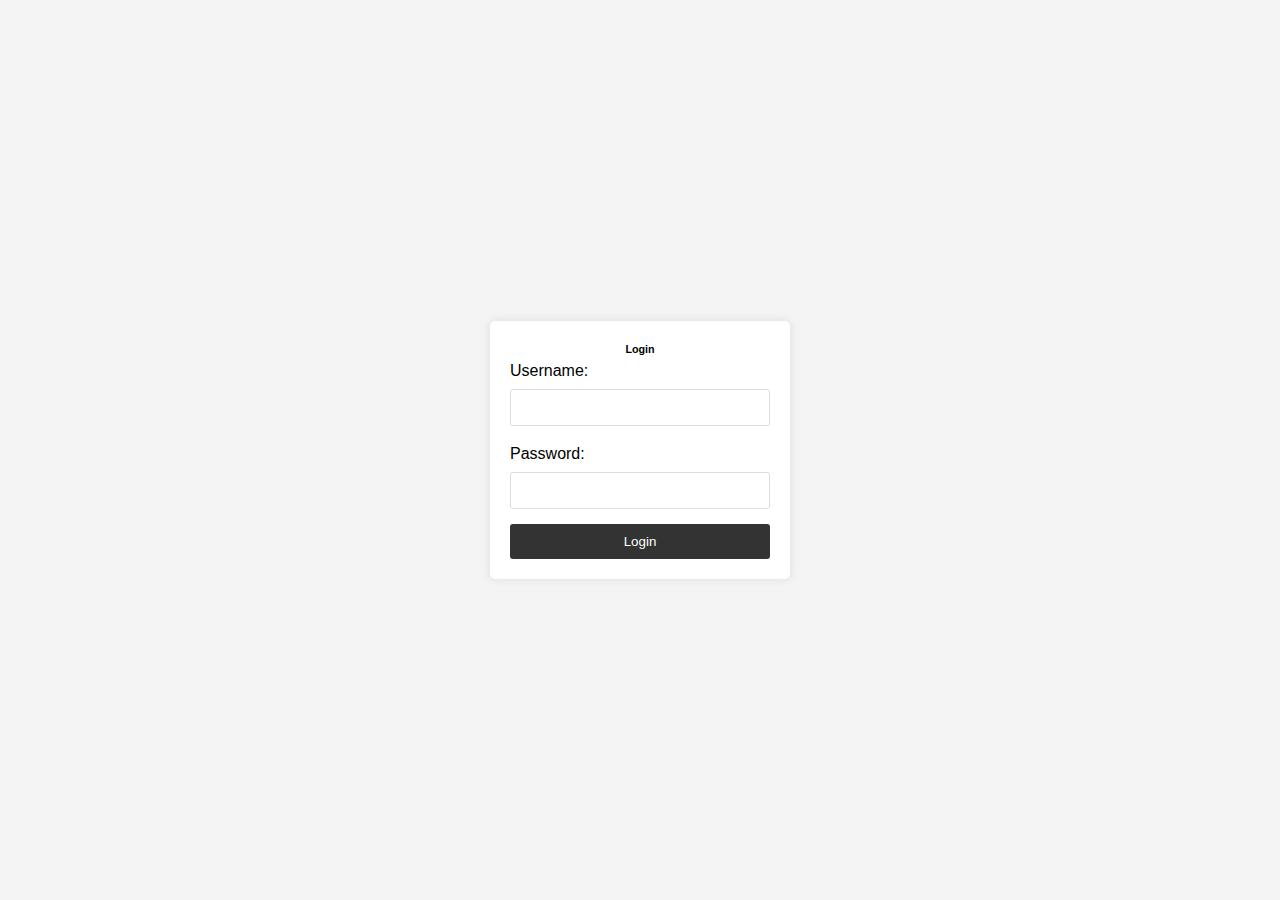
<file: login.html>
<!DOCTYPE html>
<html>
    <head>
        <meta charset="UTF-8">
        <meta name="viewport" content="width=device-width, initial-scale=1.0">
        <title>Elearning Platform</title>
        <link rel="stylesheet" href="styles.css">
    </head>
    <body>
         <!-- Login Section -->
    <section id="login">
        <div class="login-container">
            <h6>Login</h6>
            <form id="login-form">
                <label for="username">Username:</label>
                <input type="text" id="username" name="username" required>
                
                <label for="password">Password:</label>
                <input type="password" id="password" name="password" required>
                
                <button type="submit">Login</button>
            </form>
            <p id="wrong input"></p>
        </div>
    </section>
    </body>
</html>
</file>
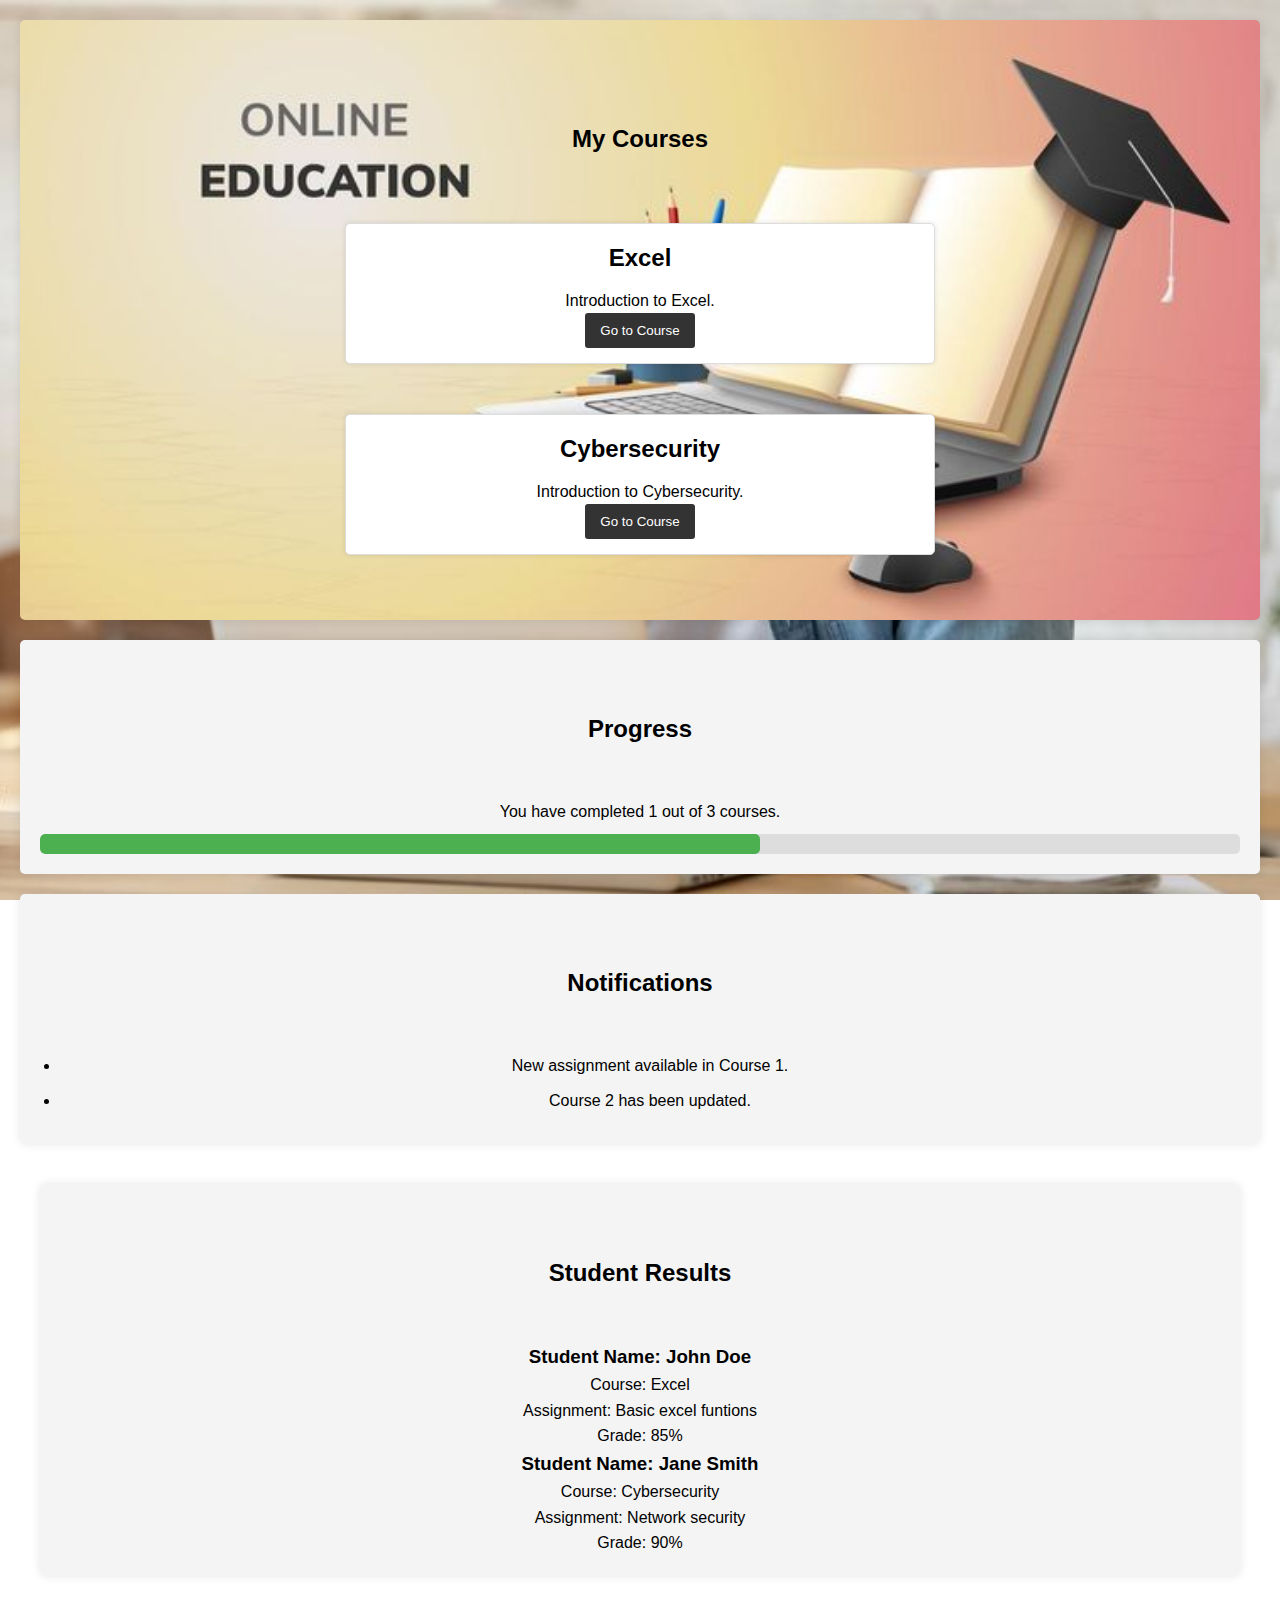
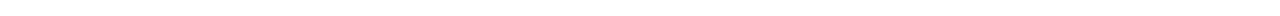
<file: mycourses.html>
<!DOCTYPE html>
<html lang="en">
<head>
    <meta charset="UTF-8">
    <meta name="viewport" content="width=device-width, initial-scale=1.0">
    <title>My courses</title>
    <link rel="stylesheet" href="styles.css">
</head>
<body>


    <!-- Dashboard Content -->
    <div class="dashboard-content">
        <!-- Courses Section -->
        <section id="courses" class="dashboard-section">
            <h2>My Courses</h2>
            <div class="course-list">
                <div class="course-item">
                    <h3>Excel</h3>
                    <p>Introduction to Excel.</p>
                    <button>Go to Course</button>
                </div>
                <div class="course-item">
                    <h3>Cybersecurity</h3>
                    <p>Introduction to Cybersecurity.</p>
                    <button>Go to Course</button>
                </div>
            </div>
        </section>

        <!-- Progress Section -->
        <section id="progress" class="dashboard-section">
            <h2>Progress</h2>
            <p>You have completed 1 out of 3 courses.</p>
            <div class="progress-bar">
                <div class="progress" style="width: 60%;"></div>
            </div>
        </section>

        <!-- Notifications Section -->
        <section id="notifications" class="dashboard-section">
            <h2>Notifications</h2>
            <ul>
                <li>New assignment available in Course 1.</li>
                <li>Course 2 has been updated.</li>
            </ul>
        </section>

         <!-- Results Section -->
    <div class="dashboard-content">
        <section id="results" class="dashboard-section">
            <h2>Student Results</h2>
            <div class="result-list">
                <div class="result-item">
                    <h3>Student Name: John Doe</h3>
                    <p>Course: Excel</p>
                    <p>Assignment: Basic excel funtions</p>
                    <p>Grade: 85%</p>
                </div>
                <div class="result-item">
                    <h3>Student Name: Jane Smith</h3>
                    <p>Course: Cybersecurity</p>
                    <p>Assignment: Network security</p>
                    <p>Grade: 90%</p>
                </div>
            </div>

           
        </section>
    </div>
            </div>
        </section>
    </div>

</body>
</html>
</file>
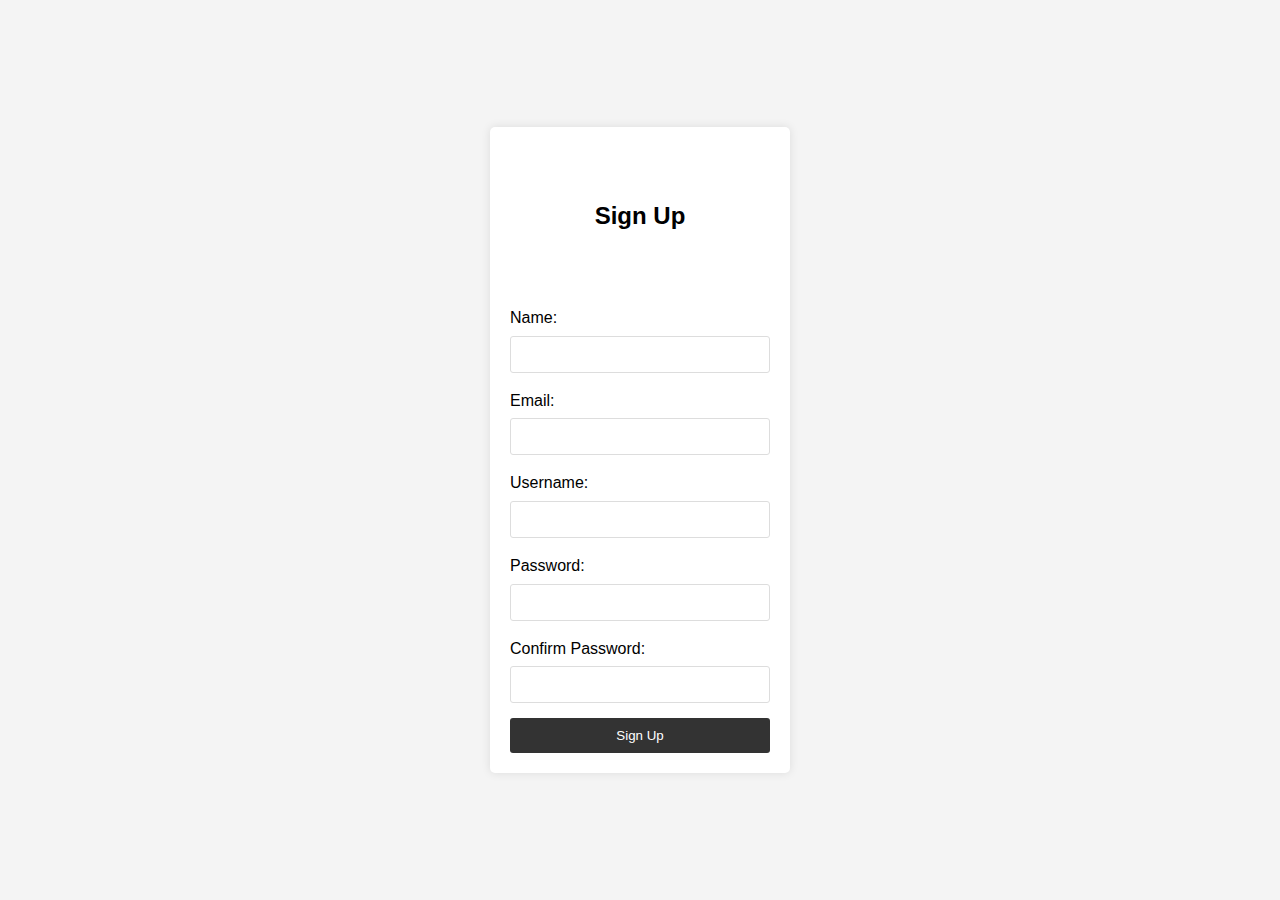
<file: signup.html>
<!DOCTYPE html>
<html>
    <head>
        <meta charset="UTF-8">
        <meta name="viewport" content="width=device-width, initial-scale=1.0">
        <title>Elearning Platform</title>
        <link rel="stylesheet" href="styles.css">
    </head>
<body>
    <!-- Signup Section -->
    <section id="signup">
        <div class="signup-container">
            <h2>Sign Up</h2>
            <form id="signup-form">
                <label for="name">Name:</label>
                <input type="text" id="name" name="name" required>

                <label for="email">Email:</label>
                <input type="email" id="email" name="email" required>

                <label for="username">Username:</label>
                <input type="text" id="username" name="username" required>

                <label for="password">Password:</label>
                <input type="password" id="password" name="password" required>

                <label for="confirm-password">Confirm Password:</label>
                <input type="password" id="confirm-password" name="confirm-password" required>
                
                <button type="submit">Sign Up</button>
            </form>
            <p id="wrong input"></p>
        </div>
    </section>
</body>
</html>
</file>
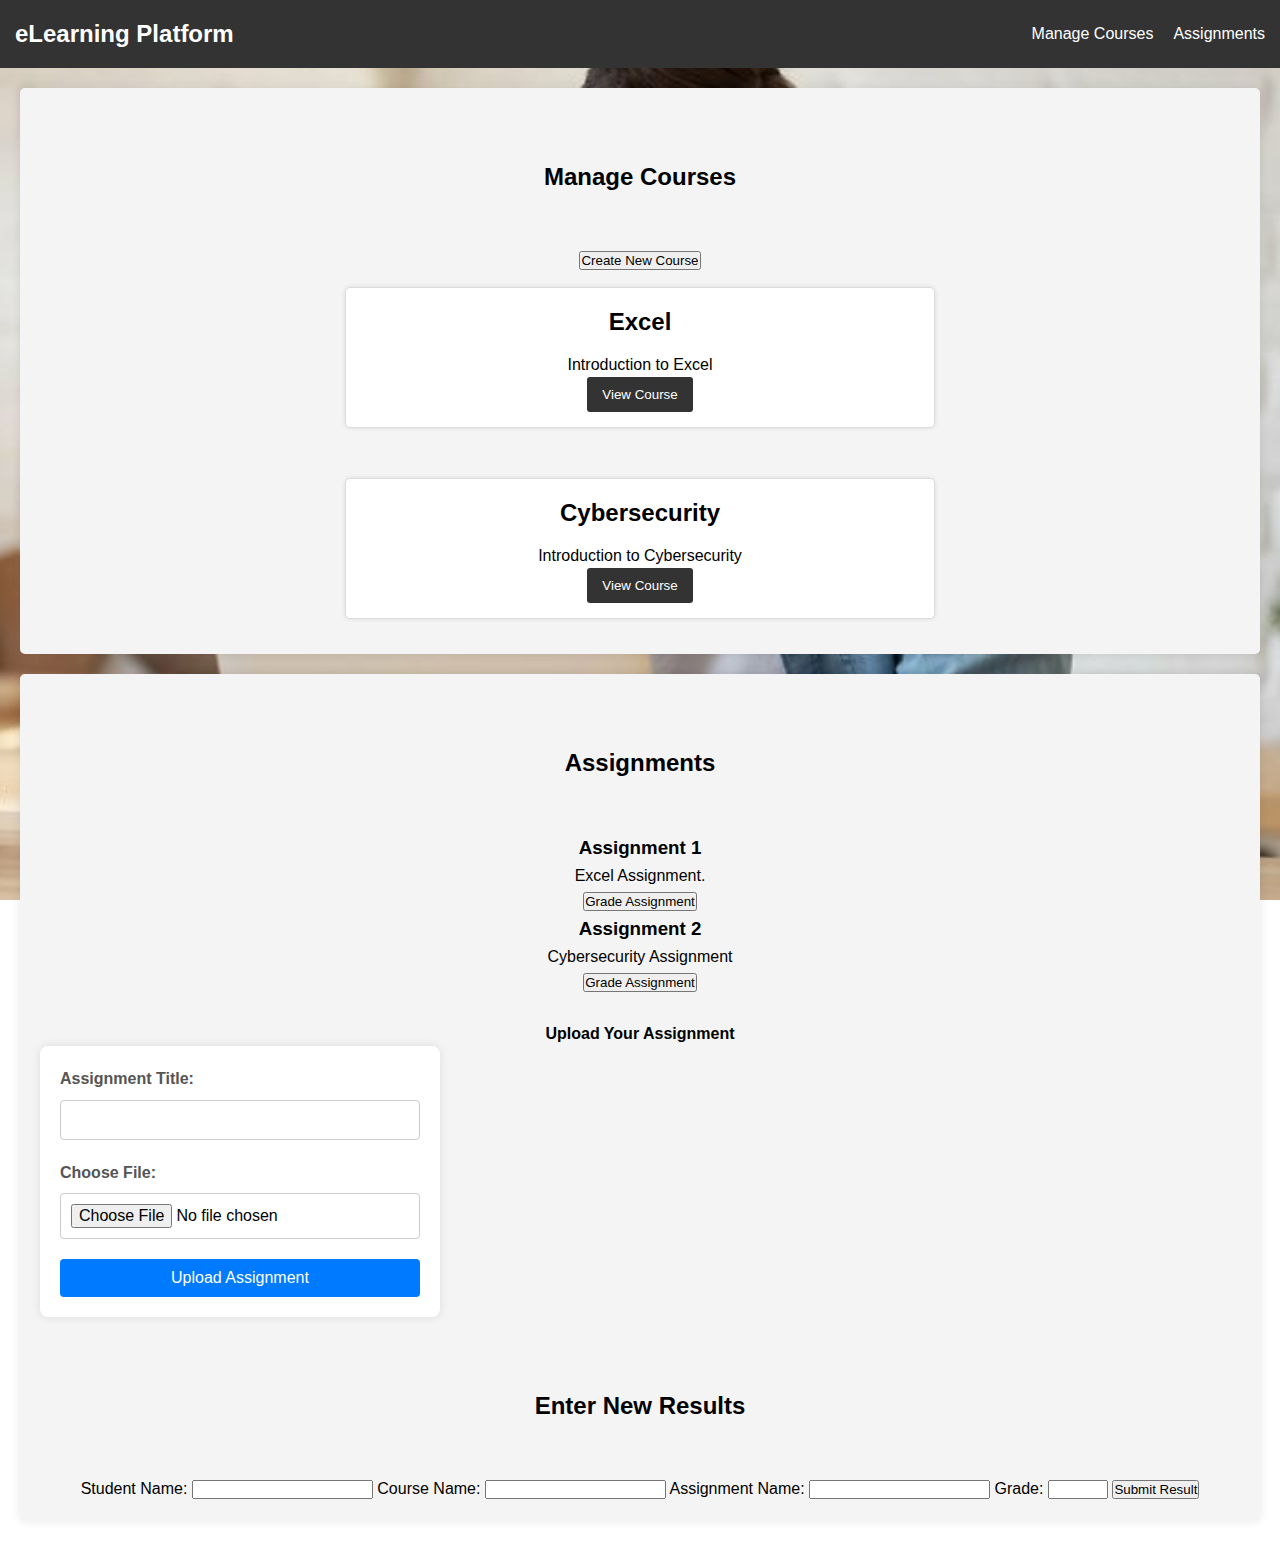
<file: teachers.html>
<!DOCTYPE html>
<html lang="en">
<head>
    <meta charset="UTF-8">
    <meta name="viewport" content="width=device-width, initial-scale=1.0">
    <title>Teacher Dashboard - eLearning Platform</title>
    <link rel="stylesheet" href="styles.css">
</head>
<body>
    <!-- Dashboard Navigation -->
    <nav class="dashboard-nav">
        <h1>eLearning Platform</h1>
        <ul>
            <li><a href="#manage-courses">Manage Courses</a></li>
            <li><a href="#assignments">Assignments</a></li>
           
        </ul>
    </nav>

    <!-- Dashboard Content -->
    <div class="dashboard-content">
        <!-- Manage Courses Section -->
        <section id="manage-courses" class="dashboard-section">
            <h2>Manage Courses</h2>
            <button onclick="createNewCourse()">Create New Course</button>
            <div class="course-list">
                <div class="course-item">
                    <h3>Excel</h3>
                    <p>Introduction to Excel</p>
                    <button>View Course</button>
                </div>
                <div class="course-item">
                    <h3>Cybersecurity</h3>
                    <p>Introduction to Cybersecurity</p>
                    <button>View Course</button>
                </div>
            </div>
        </section>

        <!-- Assignments Section -->
        <section id="assignments" class="dashboard-section">
            <h2>Assignments</h2>
            <div class="assignment-list">
                <div class="assignment-item">
                    <h3>Assignment 1</h3>
                    <p>Excel Assignment.</p>
                    <button>Grade Assignment</button>
                </div>
                <div class="assignment-item">
                    <h3>Assignment 2</h3>
                    <p>Cybersecurity Assignment</p>
                    <button>Grade Assignment</button>
                </div> <br>
                
                <h4>Upload Your Assignment</h4>
                <form id="assignmentForm" enctype="multipart/form-data">
                    <label for="assignmentTitle">Assignment Title:</label>
                    <input type="text" id="assignmentTitle" name="assignmentTitle" required>
                    
                    <label for="assignmentFile">Choose File:</label>
                    <input type="file" id="assignmentFile" name="assignmentFile" accept=".pdf,.doc,.docx,.ppt,.pptx,.txt" required>
                    
                    <button type="submit">Upload Assignment</button>
                </form>
                <div id="uploadStatus"></div>
            </div>

             <!-- Input form to add new results -->
             <h2>Enter New Results</h2>
             <form id="result-form">
                 <label for="student-name">Student Name:</label>
                 <input type="text" id="student-name" name="student-name" required>
 
                 <label for="course-name">Course Name:</label>
                 <input type="text" id="course-name" name="course-name" required>
 
                 <label for="assignment-name">Assignment Name:</label>
                 <input type="text" id="assignment-name" name="assignment-name" required>
 
                 <label for="grade">Grade:</label>
                 <input type="number" id="grade" name="grade" min="0" max="100" required>
 
                 <button type="submit">Submit Result</button>
             </form>
            
        </section>


    <script src="script.js"></script>
</body>
</html>
</file>
<file: styles.css>
/* Reset default styles */
* {
    margin: 0;
    padding: 0;
    box-sizing: border-box;
}

/* Body styling */
body {
    font-family: Arial, sans-serif;
    line-height: 1.6;


}

body{
    background-image: url(background.jpeg);
    background-repeat: no-repeat;
    background-position: center; 
    background-attachment: fixed;
    background-size: cover;
}

/* Header styling */
header {
    background-color: #333;
    color: #fff;
    padding: 10px 20px;
    text-align: center;
}

header nav ul {
    list-style-type: none;
}

header nav ul li {
    display: inline;
    margin-right: 20px;
}

header nav ul li a {
    color: #fff;
    text-decoration: none;
}

/* Home Section */



h2{padding: 50px 20px;
    text-align: center;
}

p1{
    padding: 50px 20px;
    text-align: center;
}

p2{
    padding: 50px 20px;
    text-align: center;
}

p{
    
    text-align: center;
}


/* Courses Section */
#courses {
    padding: 50px 20px;
    background-color: #f4f4f4;
    text-align: center;
    background-image: url(image.jpeg);
    background-position: center;
    background-repeat: no-repeat;
    background-size: cover;
}

.course-list {
    display: flex;
    flex-wrap: wrap;
    justify-content: center;
}

.course-item {
    background-color: #fff;
    margin: 15px;
    padding: 20px;
    width: 300px;
    border: 1px solid #ddd;
    border-radius: 5px;
}

.course-item h3 {
    font-size: 1.5rem;
    margin-bottom: 10px;
}

.course-item button {
    background-color: #333;
    color: #fff;
    border: none;
    padding: 10px;
    cursor: pointer;
}

/* About Section */
#about {
    padding: 50px 20px;
    text-align: center;
}

/* Contact Section */
#contact {
    padding: 50px 20px;
    background-color: #f4f4f4;
    text-align: center;
}


#contact-form {
    max-width: 400px;
    margin: 0 auto;
}

#contact-form input, #contact-form textarea {
    width: 100%;
    padding: 10px;
    margin-bottom: 10px;
}
.fa-brands{
    color: #0a0a0a;
}

.fa-brands.fa-youtube{
    color: #f71919;
}

.fa-brands.fa-linkedin{
    color: #0899fa;
}

/* Login Section */
#login {
    display: flex;
    justify-content: center;
    align-items: center;
    height: 100vh;
    background-color: #f4f4f4;
}

.login-container {
    background-color: #fff;
    padding: 20px;
    border-radius: 5px;
    box-shadow: 0px 0px 10px rgba(0, 0, 0, 0.1);
    width: 300px;
    text-align: center;
}

.login-container h2 {
    margin-bottom: 20px;
}

.login-container label {
    display: block;
    margin-bottom: 5px;
    text-align: left;
}

.login-container input {
    width: 100%;
    padding: 10px;
    margin-bottom: 15px;
    border: 1px solid #ddd;
    border-radius: 3px;
}

.login-container button {
    width: 100%;
    padding: 10px;
    background-color: #333;
    color: #fff;
    border: none;
    border-radius: 3px;
    cursor: pointer;
}

#login-container #error-message {
    color: red;
    margin-top: 10px;
    font-size: 0.9rem;
}


/* Signup Section */
#signup {
    display: flex;
    justify-content: center;
    align-items: center;
    height: 100vh;
    background-color: #f4f4f4;
}

.signup-container {
    background-color: #fff;
    padding: 20px;
    border-radius: 5px;
    box-shadow: 0px 0px 10px rgba(0, 0, 0, 0.1);
    width: 300px;
    text-align: center;
}

.signup-container h2 {
    margin-bottom: 20px;
}

.signup-container label {
    display: block;
    margin-bottom: 5px;
    text-align: left;
}

.signup-container input {
    width: 100%;
    padding: 10px;
    margin-bottom: 15px;
    border: 1px solid #ddd;
    border-radius: 3px;
}

.signup-container button {
    width: 100%;
    padding: 10px;
    background-color: #333;
    color: #fff;
    border: none;
    border-radius: 3px;
    cursor: pointer;
}

#signup-container #error-message {
    color: red;
    margin-top: 10px;
    font-size: 0.9rem;
}



/* Dashboard Navigation */
.dashboard-nav {
    background-color: #333;
    color: #fff;
    padding: 15px;
    display: flex;
    justify-content: space-between;
    align-items: center;
}

.dashboard-nav h1 {
    font-size: 1.5rem;
}

.dashboard-nav ul {
    list-style: none;
    display: flex;
}

.dashboard-nav ul li {
    margin-left: 20px;
}

.dashboard-nav ul li a {
    color: #fff;
    text-decoration: none;
    font-size: 1rem;
}

.dashboard-nav ul li a:hover {
    text-decoration: underline;
}

/* Dashboard Content */
.dashboard-content {
    padding: 20px;
    display: flex;
    flex-direction: column;
    gap: 20px;
    text-align: center;
}

.dashboard-section {
    background-color: #f4f4f4;
    padding: 20px;
    border-radius: 5px;
    box-shadow: 0px 0px 10px rgba(0, 0, 0, 0.1);
}

.course-list {
    display: flex;
    flex-wrap: wrap;
    gap: 20px;
}

.course-item {
    background-color: #fff;
    padding: 15px;
    border-radius: 5px;
    box-shadow: 0px 0px 5px rgba(0, 0, 0, 0.1);
    width: calc(50% - 10px);
}

.course-item h3 {
    margin-bottom: 10px;
}

.course-item button {
    padding: 10px 15px;
    background-color: #333;
    color: #fff;
    border: none;
    border-radius: 3px;
    cursor: pointer;
}

.course-item button:hover {
    background-color: #555;
}

/* Progress Bar */
.progress-bar {
    background-color: #ddd;
    border-radius: 5px;
    overflow: hidden;
    margin-top: 10px;
}

.progress {
    background-color: #4caf50;
    height: 20px;
    border-radius: 5px;
}

/* Notifications */
.dashboard-section ul {
    list-style: disc;
    padding-left: 20px;
}

.dashboard-section ul li {
    margin-bottom: 10px;
}

#settings-form input {
    padding: 10px;
    border: 1px solid #ddd;
    border-radius: 3px;
}

#settings-form button {
    padding: 10px 15px;
    background-color: #333;
    color: #fff;
    border: none;
    border-radius: 3px;
    cursor: pointer;
}

#settings-form button:hover {
    background-color: #555;
}


/* Form Container */
#assignmentForm {
    background-color: #fff;
    padding: 20px;
    border-radius: 8px;
    box-shadow: 0 0 10px rgba(0, 0, 0, 0.1);
    width: 100%;
    max-width: 400px;
    text-align: left;
}

/* Form Labels */
#assignmentForm label {
    display: block;
    margin-bottom: 8px;
    font-weight: bold;
    color: #555;
}

/* Text Input */
#assignmentForm input[type="text"],
#assignmentForm input[type="file"] {
    width: 100%;
    padding: 10px;
    margin-bottom: 20px;
    border: 1px solid #ccc;
    border-radius: 4px;
    font-size: 1em;
    box-sizing: border-box;
}

/* Submit Button */
#assignmentForm button[type="submit"] {
    width: 100%;
    padding: 10px;
    background-color: #007bff;
    color: #fff;
    border: none;
    border-radius: 4px;
    cursor: pointer;
    font-size: 1em;
    transition: background-color 0.3s ease;
}

#assignmentForm button[type="submit"]:hover {
    background-color: #0056b3;
}

/* Upload Status */
#uploadStatus {
    margin-top: 20px;
    font-size: 0.9em;
    color: #555;
    text-align: center;
}


/* Footer */
footer {
    background-color: #333;
    color: #fff;
    text-align: center;
    padding: 10px 0;
}
</file>
